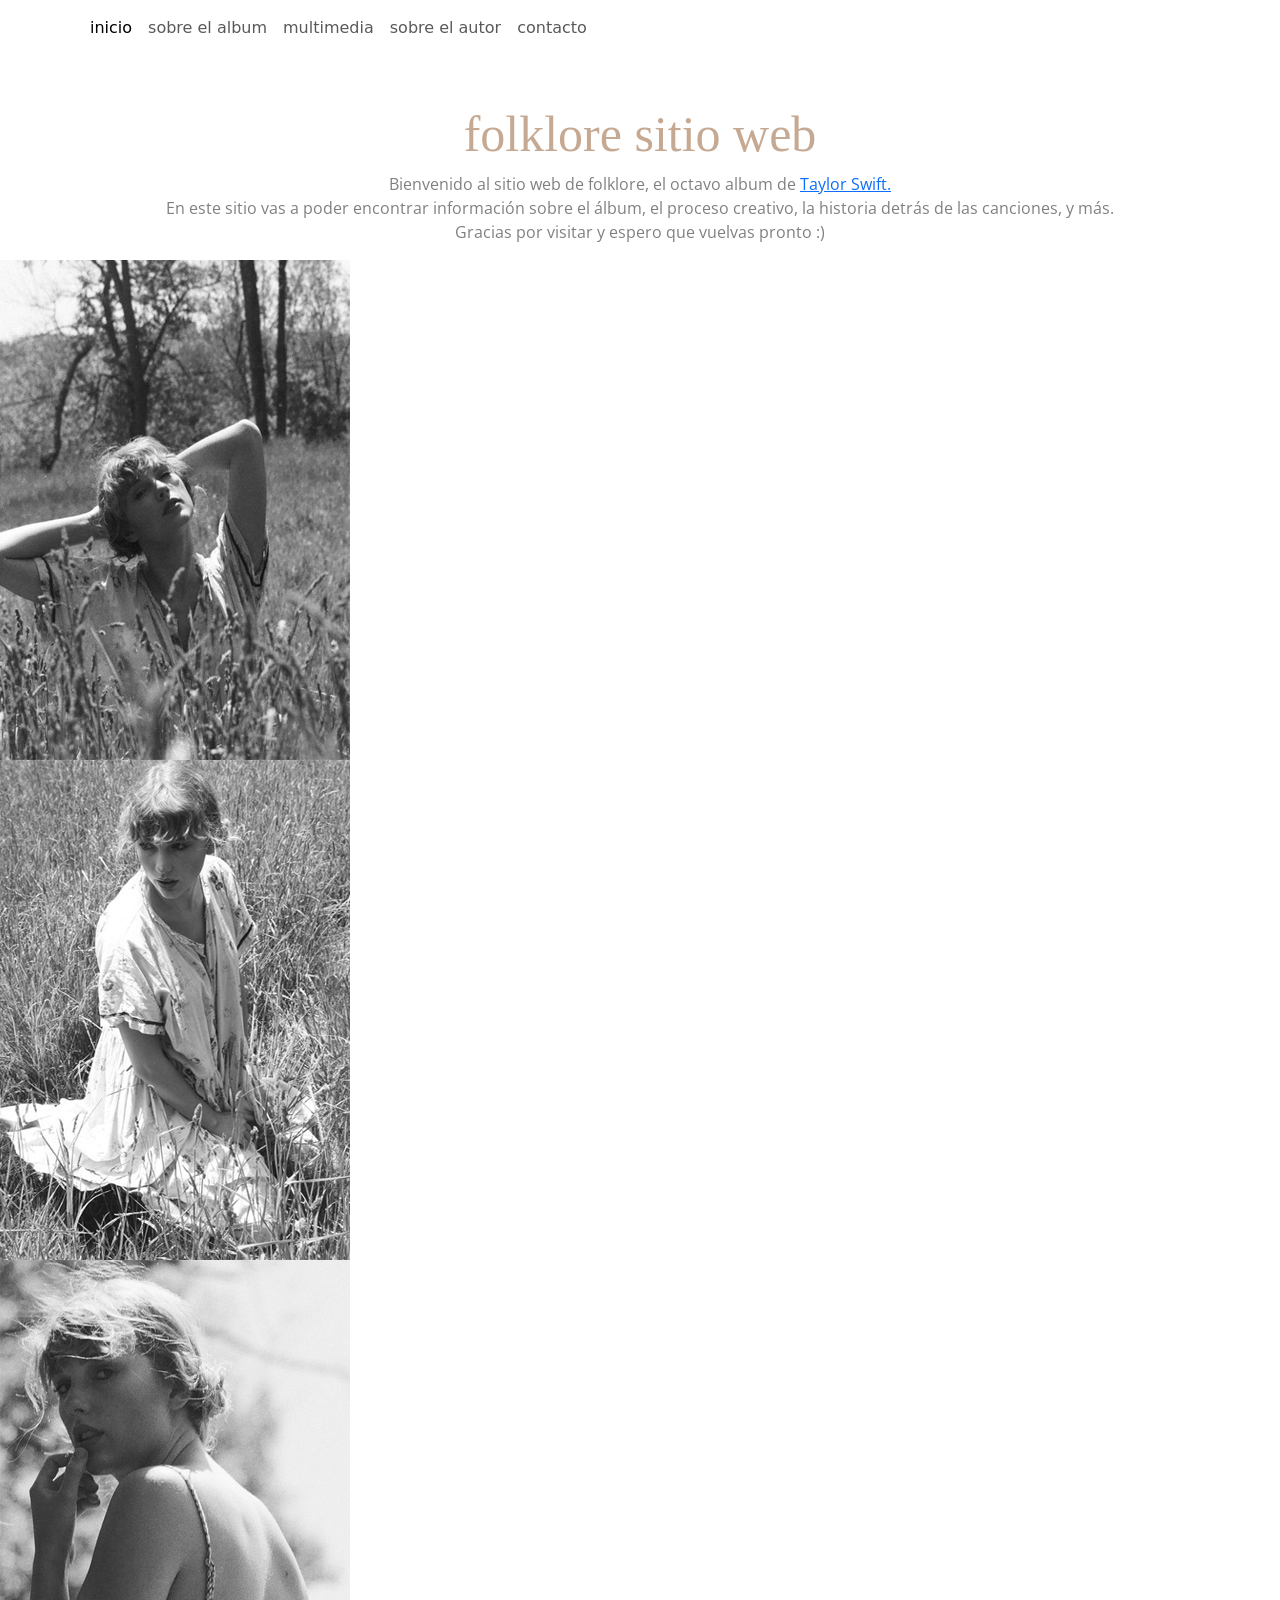
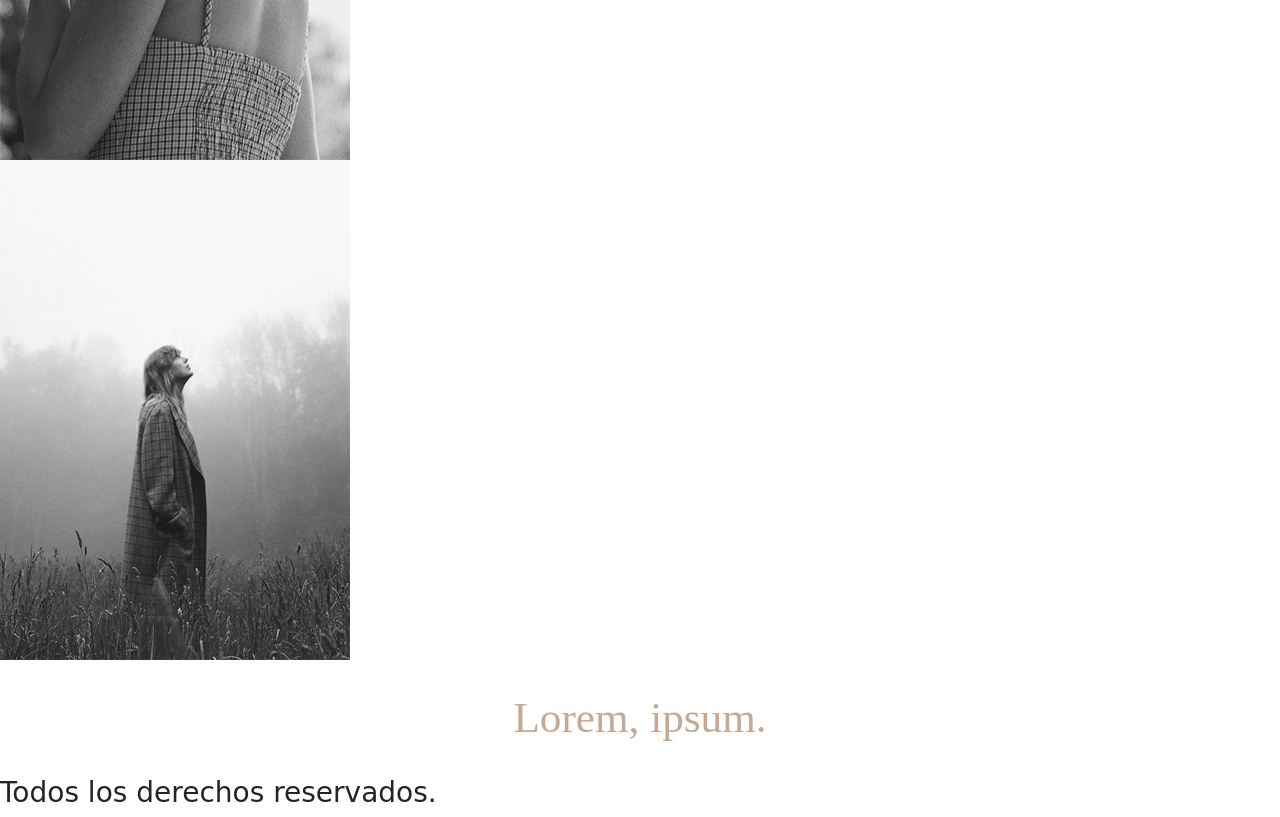
<file: index.html>
<!DOCTYPE html>
<html lang="en">
<head>
    <meta charset="UTF-8">
    <meta http-equiv="X-UA-Compatible" content="IE=edge">
    <meta name="viewport" content="width=}, initial-scale=1.0">
    <meta name="description" content="Este es un sitio web dedicado al álbum Folklore de Taylor Swift en el que vas a encontrar información, imágenes,etc" >
    <meta name="keywords" content="FOLKLORE, TAYLOR SWIFT" >
    <!-- CSS only -->
    <link href="https://cdn.jsdelivr.net/npm/bootstrap@5.2.0/dist/css/bootstrap.min.css" rel="stylesheet" integrity="sha384-gH2yIJqKdNHPEq0n4Mqa/HGKIhSkIHeL5AyhkYV8i59U5AR6csBvApHHNl/vI1Bx" crossorigin="anonymous">
    <link rel="preconnect" href="https://fonts.googleapis.com">
    <link rel="preconnect" href="https://fonts.gstatic.com" crossorigin>
    <link href="https://fonts.googleapis.com/css2?family=IM+Fell+DW+Pica:ital@1&family=Open+Sans:wght@300&display=swap" rel="stylesheet">
    <link rel="stylesheet" href="css/main.css">
    <title>Folklore - Sitio Web </title>
</head>
<body>
    <header class="container-fluid">
        <div class="row">
            <nav class="navbar navbar-expand-lg bg-menu col-sm-12 menu">
                <div class="container">
                  <button class="navbar-toggler" type="button" data-bs-toggle="collapse" data-bs-target="#navbarNav"    aria-controls="navbarNav" aria-expanded="false" aria-label="Toggle navigation">
                    <span class="navbar-toggler-icon"></span>
                  </button>
                    <div class="collapse navbar-collapse" id="navbarNav">
                        <ul class="navbar-nav">
                          <li class="nav-item">
                             <a class="nav-link active" aria-current="page" href="#">inicio</a>
                          </li>
                          <li class="nav-item">
                              <a class="nav-link" href="pages/sobre-el-album.html">sobre el album</a>
                          </li>
                          <li class="nav-item">
                              <a class="nav-link" href="pages/multimedia.html">multimedia</a>
                          </li>
                          <li class="nav-item">
                             <a class="nav-link" href="pages/sobre-el-autor.html">sobre el autor</a>
                          </li>
                          <li class="nav-item">
                             <a class="nav-link" href="pages/contacto.html">contacto</a>
                          </li>
                        </ul>
                    </div>
                </div>
            </nav>
        </div>
    </header>

    <main class="contenidoInicio">
        <h1>folklore sitio web</h1>
        <p class="parrafoUno">Bienvenido al sitio web de folklore, el octavo album de <a href="pages/sobre-el-autor.html">Taylor Swift.</a>
            <br> 
            En este sitio vas a poder encontrar información sobre el álbum, el proceso creativo, la historia detrás de las canciones, y más. 
            <br>
            Gracias por visitar y espero que vuelvas pronto :) </p>
        <div class="imagenUno">
          <img class="img" src="img/Sin título-1-400.jpg" alt="foto en blanco y negro del album">
        </div>
        <div class="imagenDos">
          <img class="img" src="img/Sin título-2-400.jpg" alt="foto en blanco y negro del album">
        </div>
        <div class="imagenTres">
          <img class="img" src="img/Sin título-3-400.jpg" alt="foto en blanco y negro del album">
        </div>
        <div class="imagenCuatro">
            <img class="img" src="img/Sin título-4-400.jpg" alt="foto en blanco y negro del album">
        </div>
        <h2> Lorem, ipsum.</h2>
    </main>

    <footer id="pie-de-pagina">
        <h3> Todos los derechos reservados. </h3>
    </footer>
    <!-- JavaScript Bundle with Popper -->
    <script src="https://cdn.jsdelivr.net/npm/bootstrap@5.2.0/dist/js/bootstrap.bundle.min.js" integrity="sha384-A3rJD856KowSb7dwlZdYEkO39Gagi7vIsF0jrRAoQmDKKtQBHUuLZ9AsSv4jD4Xa" crossorigin="anonymous"></script>
</body>
</html>
</file>
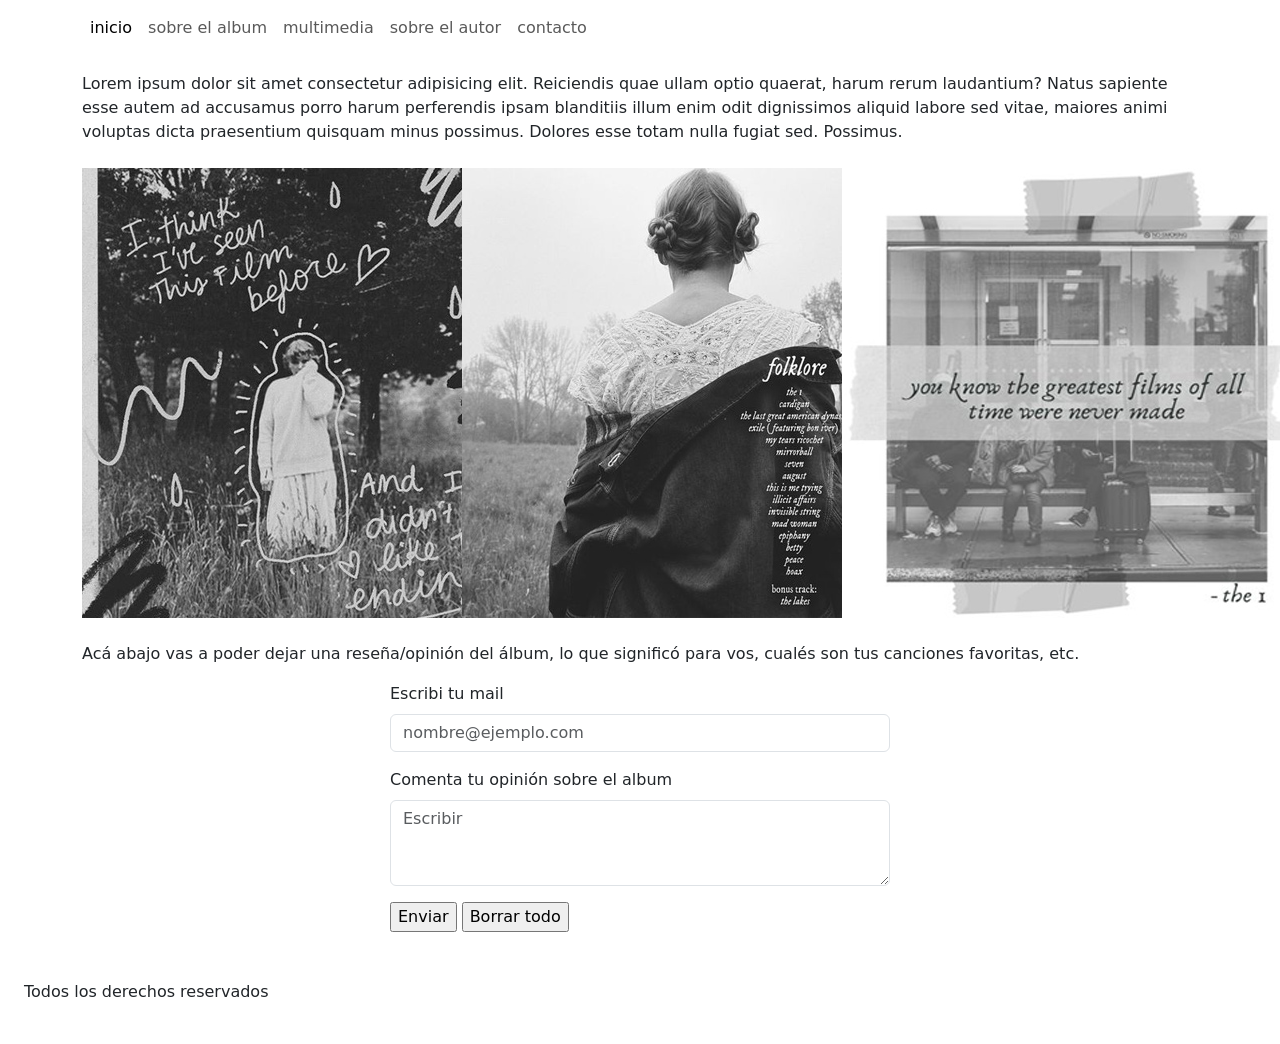
<file: pages/contacto.html>
<!DOCTYPE html>
<html lang="en">
<head>
    <meta charset="UTF-8">
    <meta http-equiv="X-UA-Compatible" content="IE=edge">
    <meta name="viewport" content="width=device-width, initial-scale=1.0">
    <meta name="description" content="Pagina de contacto de Folklore, el album de Taylor Swift" >
    <meta name="keywords" content="FOLKLORE, TAYLOR SWIFT" >
    <!-- CSS only -->
    <link href="https://cdn.jsdelivr.net/npm/bootstrap@5.2.0/dist/css/bootstrap.min.css" rel="stylesheet" integrity="sha384-gH2yIJqKdNHPEq0n4Mqa/HGKIhSkIHeL5AyhkYV8i59U5AR6csBvApHHNl/vI1Bx" crossorigin="anonymous">
    
    <link rel="preconnect" href="https://fonts.googleapis.com">
    <link rel="preconnect" href="https://fonts.gstatic.com" crossorigin>
    <link href="https://fonts.googleapis.com/css2?family=IM+Fell+DW+Pica:ital@1&family=Open+Sans:wght@300&display=swap" rel="stylesheet">
    <link rel="stylesheet" href="../css/main.css">
    <title>Contacto</title>
</head>
<body>
    <header class="container-fluid">
        <div class="row">
            <nav class="navbar navbar-expand-lg bg-menu col-sm-12 menu">
                <div class="container">
                  <button class="navbar-toggler" type="button" data-bs-toggle="collapse" data-bs-target="#navbarNav"    aria-controls="navbarNav" aria-expanded="false" aria-label="Toggle navigation">
                    <span class="navbar-toggler-icon"></span>
                  </button>
                    <div class="collapse navbar-collapse" id="navbarNav">
                        <ul class="navbar-nav">
                          <li class="nav-item">
                             <a class="nav-link active" aria-current="page" href="../index.html">inicio</a>
                          </li>
                          <li class="nav-item">
                              <a class="nav-link" href="../pages/sobre-el-album.html">sobre el album</a>
                          </li>
                          <li class="nav-item">
                              <a class="nav-link" href="../pages/multimedia.html">multimedia</a>
                          </li>
                          <li class="nav-item">
                             <a class="nav-link" href="../pages/sobre-el-autor.html">sobre el autor</a>
                          </li>
                          <li class="nav-item">
                             <a class="nav-link" href="../pages/contacto.html">contacto</a>
                          </li>
                        </ul>
                    </div>
                </div>
            </nav>
        </div>
    </header>

    <main class="container mt-3">
         <p>Lorem ipsum dolor sit amet consectetur adipisicing elit. Reiciendis quae ullam optio quaerat, harum rerum laudantium? Natus sapiente esse autem ad accusamus porro harum perferendis ipsam blanditiis illum enim odit dignissimos aliquid labore sed vitae, maiores animi voluptas dicta praesentium quisquam minus possimus. Dolores esse totam nulla fugiat sed. Possimus.</p>
        <div class="row mt-4 mb-4" >
            <div class="col-sm-12 col-md-4" >
                <img src="../img/cont2.jpg" alt="" class="width">
            </div>
            <div class="col-sm-12 col-md-4" >
                <img src="../img/cont.jpg" alt="" class="width" >
            </div>
            <div class="col-sm-12 col-md-4" >
                <img src="../img/cont3.jpg" alt="" class="width">
            </div>
        </div> 
        <p>Acá abajo vas a poder dejar una reseña/opinión del álbum, lo que significó para vos, cualés son tus canciones favoritas, etc. </p>
   
    </main>

    <div class="mx-auto" style="max-width: 500px;">
        <div class="mb-3">
            <label for="exampleFormControlInput1" class="form-label">Escribi tu mail</label>
            <input type="email" class="form-control" id="exampleFormControlInput1" placeholder="nombre@ejemplo.com">
        </div>
        <div class="mb-3">
            <label for="exampleFormControlTextarea1" class="form-label">Comenta tu opinión sobre el album</label>
            <textarea class="form-control" id="exampleFormControlTextarea1" placeholder="Escribir" rows="3"></textarea>
        </div>
        <div>
            <input type="submit" value="Enviar">
            <input type="reset" value="Borrar todo">
        </div>
    </div>

    <footer class="bg-footer p-4 mt-4">
        <p>Todos los derechos reservados</p>
    </footer>

  
    
<!-- JavaScript Bundle with Popper -->
<script src="https://cdn.jsdelivr.net/npm/bootstrap@5.2.0/dist/js/bootstrap.bundle.min.js" integrity="sha384-A3rJD856KowSb7dwlZdYEkO39Gagi7vIsF0jrRAoQmDKKtQBHUuLZ9AsSv4jD4Xa" crossorigin="anonymous"></script>
</body>
</html>
</file>
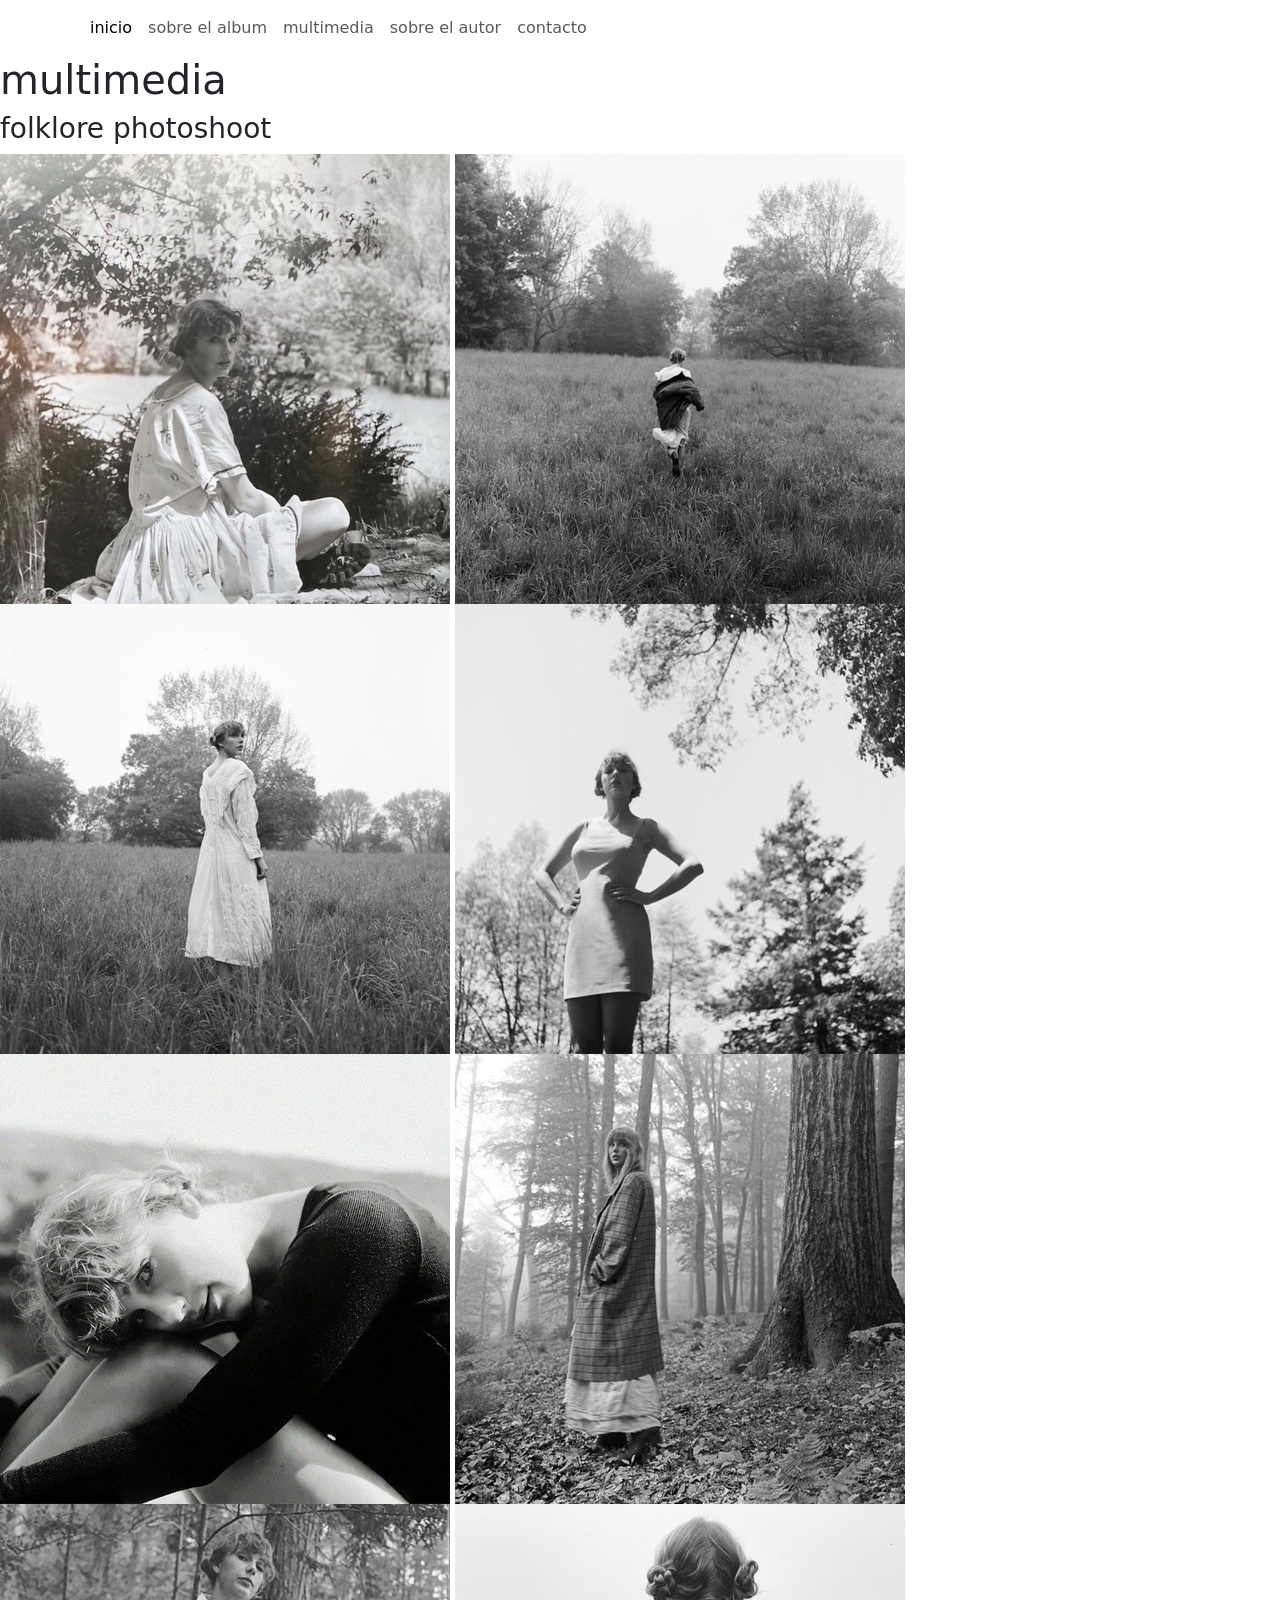
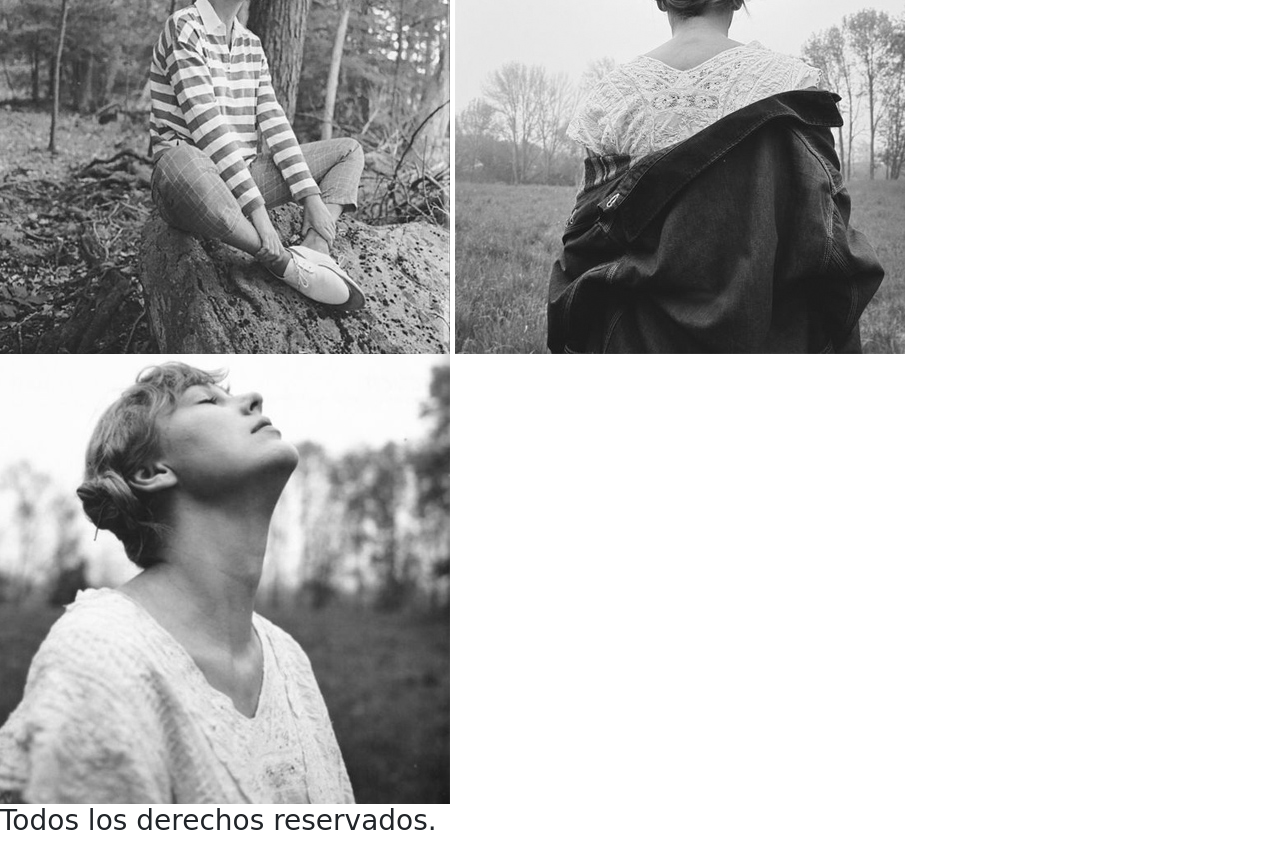
<file: pages/multimedia.html>
<!DOCTYPE html>
<html lang="en">
<head>
    <meta charset="UTF-8">
    <meta http-equiv="X-UA-Compatible" content="IE=edge">
    <meta name="viewport" content="width=device-width, initial-scale=1.0">
    <meta name="description" content="Galeria de fotos de Folklore, el album de Taylor Swift" >
    <meta name="keywords" content="FOLKLORE, TAYLOR SWIFT, FOTOS" >
    <!-- CSS only -->
    <link href="https://cdn.jsdelivr.net/npm/bootstrap@5.2.0/dist/css/bootstrap.min.css" rel="stylesheet" integrity="sha384-gH2yIJqKdNHPEq0n4Mqa/HGKIhSkIHeL5AyhkYV8i59U5AR6csBvApHHNl/vI1Bx" crossorigin="anonymous">
    <link rel="preconnect" href="https://fonts.googleapis.com">
    <link rel="preconnect" href="https://fonts.gstatic.com" crossorigin>
    <link href="https://fonts.googleapis.com/css2?family=IM+Fell+DW+Pica:ital@1&family=Open+Sans:wght@300&display=swap" rel="stylesheet">
    <link rel="stylesheet" href="../css/main.css">
    <title>Multimedia</title>
</head>
<body>
    <header class="container-fluid">
        <div class="row">
            <nav class="navbar navbar-expand-lg bg-menu col-sm-12 menu">
                <div class="container">
                  <button class="navbar-toggler" type="button" data-bs-toggle="collapse" data-bs-target="#navbarNav"    aria-controls="navbarNav" aria-expanded="false" aria-label="Toggle navigation">
                    <span class="navbar-toggler-icon"></span>
                  </button>
                    <div class="collapse navbar-collapse" id="navbarNav">
                        <ul class="navbar-nav">
                          <li class="nav-item">
                             <a class="nav-link active" aria-current="page" href="../index.html">inicio</a>
                          </li>
                          <li class="nav-item">
                              <a class="nav-link" href="../pages/sobre-el-album.html">sobre el album</a>
                          </li>
                          <li class="nav-item">
                              <a class="nav-link" href="../pages/multimedia.html">multimedia</a>
                          </li>
                          <li class="nav-item">
                             <a class="nav-link" href="../pages/sobre-el-autor.html">sobre el autor</a>
                          </li>
                          <li class="nav-item">
                             <a class="nav-link" href="../pages/contacto.html">contacto</a>
                          </li>
                        </ul>
                    </div>
                </div>
            </nav>
        </div>
    </header>

    <main class="contenidoMultimedia">
        <h1> multimedia </h1>
        <h3> folklore photoshoot </h3>
        <div class="imgMultimedia">
            <img src="../img/multimedia3.jpg" alt="" class="imgMulti1">
            <img src="../img/multimedia.jpg" alt="" class="imgMulti2">
            <img src="../img/multimedia2.jpg" alt="" class="imgMulti3">
            <img src="../img/multimedia4.jpg" alt="" class="imgMulti4">
            <img src="../img/multimedia9.jpg" alt="" class="imgMulti5">
            <img src="../img/multimedia6.jpg" alt="" class="imgMulti6">
            <img src="../img/multimedia7.jpg" alt="" class="imgMulti7">
            <img src="../img/multimedia5.jpg" alt="" class="imgMulti8">
            <img src="../img/multimedia8.jpg" alt="" class="imgMulti9">
        </div>
    </main>

    <footer id="pie-de-pagina">
        <h3> Todos los derechos reservados. </h3>
    </footer>


    <!-- JavaScript Bundle with Popper -->
    <script src="https://cdn.jsdelivr.net/npm/bootstrap@5.2.0/dist/js/bootstrap.bundle.min.js" integrity="sha384-A3rJD856KowSb7dwlZdYEkO39Gagi7vIsF0jrRAoQmDKKtQBHUuLZ9AsSv4jD4Xa" crossorigin="anonymous"></script>
</body>
</html>
</file>
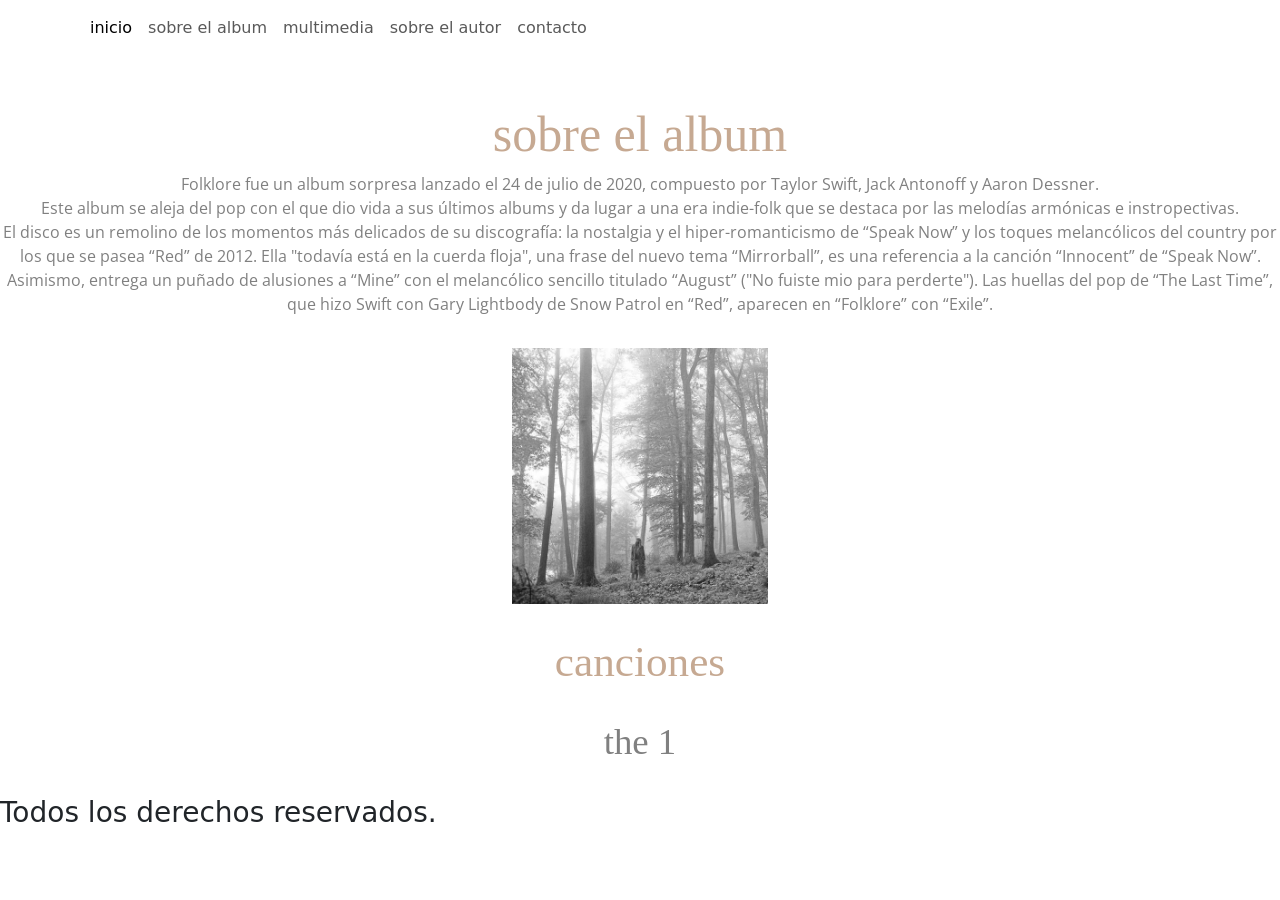
<file: pages/sobre-el-album.html>
<!DOCTYPE html>
<html lang="en">
<head>
    <meta charset="UTF-8">
    <meta http-equiv="X-UA-Compatible" content="IE=edge">
    <meta name="viewport" content="width=device-width, initial-scale=1.0">
    <meta name="description" content="Informacion sobre el album Folklore de Taylor Swift.">
    <meta name="keywords" content="FOLKLORE, TAYLOR SWIFT" >
    <!-- CSS only -->
    <link href="https://cdn.jsdelivr.net/npm/bootstrap@5.2.0/dist/css/bootstrap.min.css" rel="stylesheet" integrity="sha384-gH2yIJqKdNHPEq0n4Mqa/HGKIhSkIHeL5AyhkYV8i59U5AR6csBvApHHNl/vI1Bx" crossorigin="anonymous">
    <link rel="preconnect" href="https://fonts.googleapis.com">
    <link rel="preconnect" href="https://fonts.gstatic.com" crossorigin>
    <link href="https://fonts.googleapis.com/css2?family=IM+Fell+DW+Pica:ital@1&family=Open+Sans:wght@300&display=swap" rel="stylesheet">
    <link rel="stylesheet" href="../css/main.css">
    <title>Sobre el album</title>
</head>
<body>
    <header class="container-fluid">
        <div class="row">
            <nav class="navbar navbar-expand-lg bg-menu col-sm-12 menu">
                <div class="container">
                  <button class="navbar-toggler" type="button" data-bs-toggle="collapse" data-bs-target="#navbarNav"    aria-controls="navbarNav" aria-expanded="false" aria-label="Toggle navigation">
                    <span class="navbar-toggler-icon"></span>
                  </button>
                    <div class="collapse navbar-collapse" id="navbarNav">
                        <ul class="navbar-nav">
                          <li class="nav-item">
                             <a class="nav-link active" aria-current="page" href="../index.html">inicio</a>
                          </li>
                          <li class="nav-item">
                              <a class="nav-link" href="../pages/sobre-el-album.html">sobre el album</a>
                          </li>
                          <li class="nav-item">
                              <a class="nav-link" href="../pages/multimedia.html">multimedia</a>
                          </li>
                          <li class="nav-item">
                             <a class="nav-link" href="../pages/sobre-el-autor.html">sobre el autor</a>
                          </li>
                          <li class="nav-item">
                             <a class="nav-link" href="../pages/contacto.html">contacto</a>
                          </li>
                        </ul>
                    </div>
                </div>
            </nav>
        </div>
    </header>

    <main class="contenidoAlbum">
        <h1> sobre el album </h1>
        <div class="contenidoMain">
            <p class="parrafoAlbum"> Folklore fue un album sorpresa lanzado  el 24 de julio de 2020, compuesto por Taylor Swift,  Jack Antonoff y Aaron Dessner. <br>
            Este album se aleja del pop con el que dio vida a sus últimos albums y da lugar a una era indie-folk que se destaca por las melodías armónicas e instropectivas.<br>
            El disco es un remolino de los momentos más delicados de su discografía: la nostalgia y el hiper-romanticismo de “Speak Now” y los toques melancólicos del country por los que se pasea “Red” de 2012. Ella "todavía está en la cuerda floja", una frase del nuevo tema “Mirrorball”, es una referencia a la canción “Innocent” de “Speak Now”. Asimismo, entrega un puñado de alusiones a “Mine” con el melancólico sencillo titulado “August” ("No fuiste mio para perderte"). Las huellas del pop de “The Last Time”, que hizo Swift con Gary Lightbody de Snow Patrol en “Red”, aparecen en “Folklore” con “Exile”. </p>
        </div>
        <div class="portada">
            <img class="imgPortada" src="../img/folklore.jpg" alt="portada del album">
        </div>
        <h2 class="subtituloUno">canciones</h2>
        <h3 class="subtituloDos">the 1</h3>
        <p></p>
    </main>
 
    <footer id="pie-de-pagina">
         <h3> Todos los derechos reservados. </h3>
    </footer>
    <!-- JavaScript Bundle with Popper -->
    <script src="https://cdn.jsdelivr.net/npm/bootstrap@5.2.0/dist/js/bootstrap.bundle.min.js" integrity="sha384-A3rJD856KowSb7dwlZdYEkO39Gagi7vIsF0jrRAoQmDKKtQBHUuLZ9AsSv4jD4Xa" crossorigin="anonymous"></script>
</body>
</html>
</file>
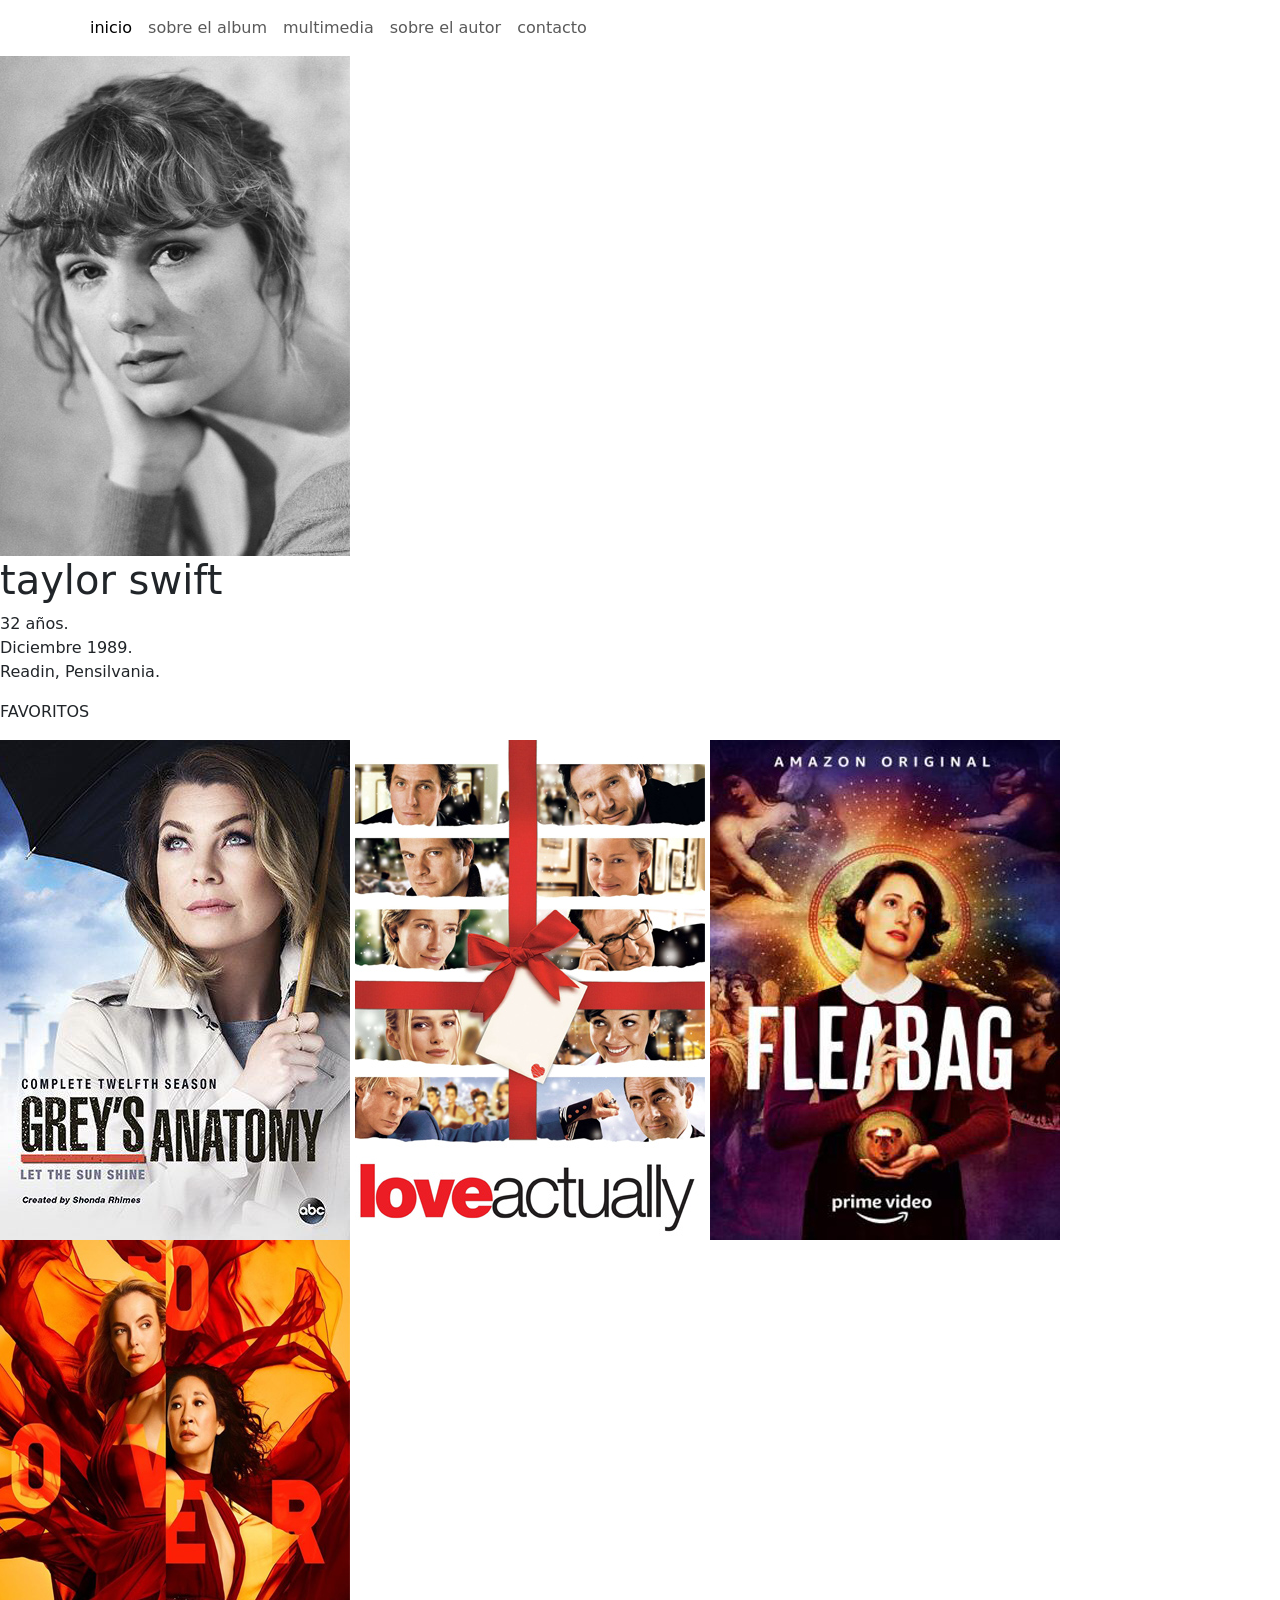
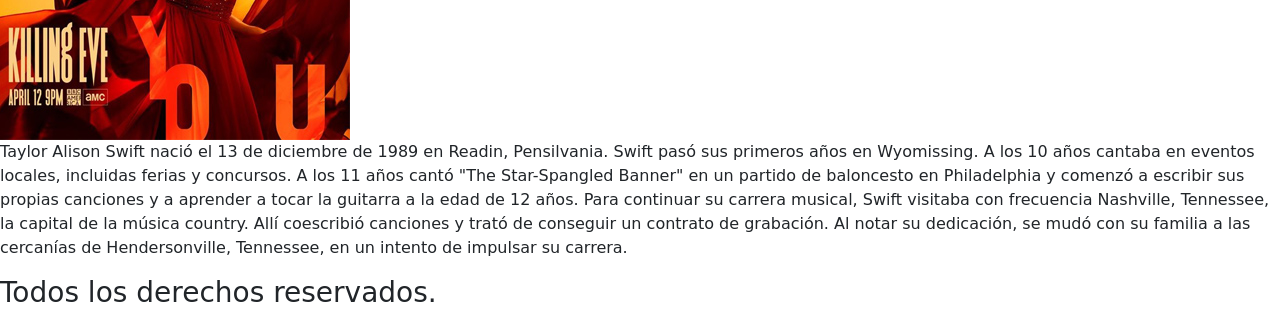
<file: pages/sobre-el-autor.html>
<!DOCTYPE html>
<html lang="en">
<head>
    <meta charset="UTF-8">
    <meta http-equiv="X-UA-Compatible" content="IE=edge">
    <meta name="viewport" content="width=device-width, initial-scale=1.0">
    <meta name="description" content="Biografia de la autora de Folklore, Taylor Swift." >
    <meta name="keywords" content="TAYLOR SWIFT, BIOGRAFIA" >
    <!-- CSS only -->
    <link href="https://cdn.jsdelivr.net/npm/bootstrap@5.2.0/dist/css/bootstrap.min.css" rel="stylesheet" integrity="sha384-gH2yIJqKdNHPEq0n4Mqa/HGKIhSkIHeL5AyhkYV8i59U5AR6csBvApHHNl/vI1Bx" crossorigin="anonymous">
    <link rel="preconnect" href="https://fonts.googleapis.com">
    <link rel="preconnect" href="https://fonts.gstatic.com" crossorigin>
    <link href="https://fonts.googleapis.com/css2?family=IM+Fell+DW+Pica:ital@1&family=Open+Sans:wght@300&display=swap" rel="stylesheet">
    <link rel="stylesheet" href="../css/main.css">
    <title>Sobre el autor</title>
</head>
<body>
    <header class="container-fluid">
        <div class="row">
            <nav class="navbar navbar-expand-lg bg-menu col-sm-12 encabezado">
                <div class="container">
                  <button class="navbar-toggler" type="button" data-bs-toggle="collapse" data-bs-target="#navbarNav"    aria-controls="navbarNav" aria-expanded="false" aria-label="Toggle navigation">
                    <span class="navbar-toggler-icon"></span>
                  </button>
                    <div class="collapse navbar-collapse" id="navbarNav">
                        <div class="menu">
                          <ul class="navbar-nav menu">
                            <li class="nav-item">
                             <a class="nav-link active" aria-current="page" href="../index.html">inicio</a>
                            </li>
                            <li class="nav-item">
                              <a class="nav-link" href="../pages/sobre-el-album.html">sobre el album</a>
                            </li>
                            <li class="nav-item">
                              <a class="nav-link" href="../pages/multimedia.html">multimedia</a>
                            </li>
                            <li class="nav-item">
                             <a class="nav-link" href="../pages/sobre-el-autor.html">sobre el autor</a>
                            </li>
                            <li class="nav-item">
                             <a class="nav-link" href="../pages/contacto.html">contacto</a>
                            </li>
                          </ul>
                        </div>
                    </div>
                </div>
            </nav>
        </div>
    </header>

    <section class="sectionAutor">
        <img class="imgPortrato" src="../img/portrato.jpg" alt="imagen portrato de Taylor Swift"> 
        <h1>taylor swift</h1>
        <p>32 años. <br> Diciembre 1989. <br> Readin, Pensilvania. </p>
    </section>

    <div class="align">
        <section class="favoritos">
            <p class="pFavoritos" >FAVORITOS</p>
            <div class="imgFav">
                <img class="imgWid" src="../img/greys.jpg" alt="portada de greys anatomy">
                <img class="imgWid" src="../img/love-actually.jpg" alt="portada de love love-actually">
                <img class="imgWid" src="../img/fleabag.jpg" alt="portada de fleabag">
                <img class="imgWid" src="../img/killing-eve.jpg" alt="portada de killing eve">
            </div> 
        </section>

        <main class="mainAutor">    
            <p> Taylor Alison Swift nació el 13 de diciembre de 1989 en Readin, Pensilvania. Swift pasó sus primeros años en Wyomissing. A los 10   años cantaba en eventos locales, incluidas ferias y concursos. A los 11 años cantó "The Star-Spangled Banner" en un partido de baloncesto en Philadelphia y comenzó a escribir sus propias canciones y a aprender a tocar la guitarra a la edad de 12 años. 
            Para continuar su carrera musical, Swift visitaba con frecuencia Nashville, Tennessee, la capital de la música country. Allí coescribió canciones y trató de conseguir un contrato de grabación. Al notar su dedicación, se mudó con su familia a las cercanías de Hendersonville, Tennessee, en un intento de impulsar su carrera. </p>
        </main>
    </div>

    <footer id="pie-de-pagina">
        <h3 class="derechos"> Todos los derechos reservados. </h3>
    </footer>
    <!-- JavaScript Bundle with Popper -->
    <script src="https://cdn.jsdelivr.net/npm/bootstrap@5.2.0/dist/js/bootstrap.bundle.min.js" integrity="sha384-A3rJD856KowSb7dwlZdYEkO39Gagi7vIsF0jrRAoQmDKKtQBHUuLZ9AsSv4jD4Xa" crossorigin="anonymous"></script>
</body>
</html>
</file>
<file: css/main.css>
.contenidoInicio h1 {
  font-family: 'IM Fell DW Pica', serif;
  color: #c6a992;
  font-size: 50px;
  text-align: center;
  margin-top: 3rem; }

.contenidoInicio p {
  font-family: "Open Sans", sans-serif;
  color: gray;
  text-align: center;
  font-size: 1rem; }

.contenidoInicio h2 {
  text-align: center;
  font-family: 'IM Fell DW Pica', serif;
  font-size: 2.7rem;
  color: #c6a992;
  margin: 2rem 0rem; }

.contenidoInicio h3 {
  text-align: center;
  font-family: 'IM Fell DW Pica', serif;
  font-size: 2.3rem;
  color: gray;
  margin: 2rem 0rem; }

.contenidoAlbum h1 {
  font-family: 'IM Fell DW Pica', serif;
  color: #c6a992;
  font-size: 50px;
  text-align: center;
  margin-top: 3rem; }

.contenidoAlbum .contenidoMain p {
  font-family: "Open Sans", sans-serif;
  color: gray;
  text-align: center;
  font-size: 1rem; }

.contenidoAlbum .portada {
  display: flex;
  justify-content: center;
  margin: 2rem 0rem 2rem 0rem; }
  .contenidoAlbum .portada .imgPortada {
    width: 20%; }

.contenidoAlbum h2 {
  text-align: center;
  font-family: 'IM Fell DW Pica', serif;
  font-size: 2.7rem;
  color: #c6a992;
  margin: 2rem 0rem; }

.contenidoAlbum h3 {
  text-align: center;
  font-family: 'IM Fell DW Pica', serif;
  font-size: 2.3rem;
  color: gray;
  margin: 2rem 0rem; }
</file>
